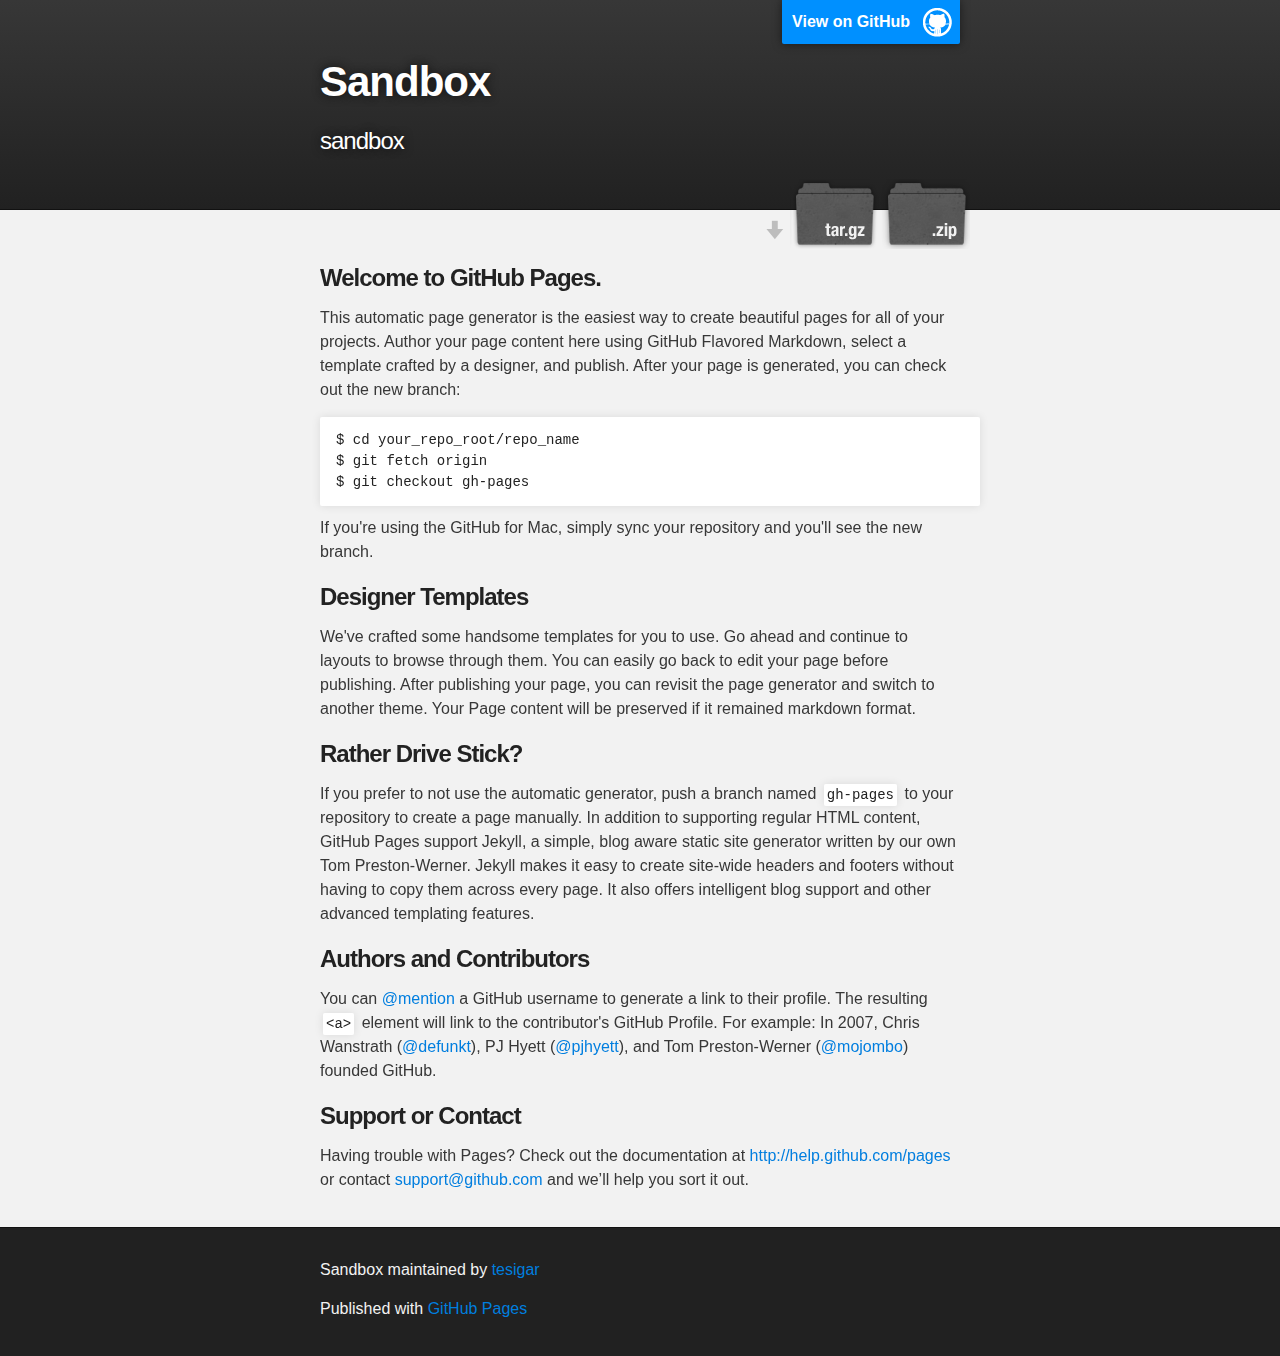
<file: index.html>
<!DOCTYPE html>
<html>

  <head>
    <meta charset='utf-8' />
    <meta http-equiv="X-UA-Compatible" content="chrome=1" />
    <meta name="description" content="Sandbox : sandbox" />

    <link rel="stylesheet" type="text/css" media="screen" href="stylesheets/stylesheet.css">

    <title>Sandbox</title>
  </head>

  <body>

    <!-- HEADER -->
    <div id="header_wrap" class="outer">
        <header class="inner">
          <a id="forkme_banner" href="https://github.com/tesigar/sandbox">View on GitHub</a>

          <h1 id="project_title">Sandbox</h1>
          <h2 id="project_tagline">sandbox</h2>

            <section id="downloads">
              <a class="zip_download_link" href="https://github.com/tesigar/sandbox/zipball/master">Download this project as a .zip file</a>
              <a class="tar_download_link" href="https://github.com/tesigar/sandbox/tarball/master">Download this project as a tar.gz file</a>
            </section>
        </header>
    </div>

    <!-- MAIN CONTENT -->
    <div id="main_content_wrap" class="outer">
      <section id="main_content" class="inner">
        <h3>Welcome to GitHub Pages.</h3>

<p>This automatic page generator is the easiest way to create beautiful pages for all of your projects. Author your page content here using GitHub Flavored Markdown, select a template crafted by a designer, and publish. After your page is generated, you can check out the new branch:</p>

<pre><code>$ cd your_repo_root/repo_name
$ git fetch origin
$ git checkout gh-pages
</code></pre>

<p>If you're using the GitHub for Mac, simply sync your repository and you'll see the new branch.</p>

<h3>Designer Templates</h3>

<p>We've crafted some handsome templates for you to use. Go ahead and continue to layouts to browse through them. You can easily go back to edit your page before publishing. After publishing your page, you can revisit the page generator and switch to another theme. Your Page content will be preserved if it remained markdown format.</p>

<h3>Rather Drive Stick?</h3>

<p>If you prefer to not use the automatic generator, push a branch named <code>gh-pages</code> to your repository to create a page manually. In addition to supporting regular HTML content, GitHub Pages support Jekyll, a simple, blog aware static site generator written by our own Tom Preston-Werner. Jekyll makes it easy to create site-wide headers and footers without having to copy them across every page. It also offers intelligent blog support and other advanced templating features.</p>

<h3>Authors and Contributors</h3>

<p>You can <a href="https://github.com/blog/821" class="user-mention">@mention</a> a GitHub username to generate a link to their profile. The resulting <code>&lt;a&gt;</code> element will link to the contributor's GitHub Profile. For example: In 2007, Chris Wanstrath (<a href="https://github.com/defunkt" class="user-mention">@defunkt</a>), PJ Hyett (<a href="https://github.com/pjhyett" class="user-mention">@pjhyett</a>), and Tom Preston-Werner (<a href="https://github.com/mojombo" class="user-mention">@mojombo</a>) founded GitHub.</p>

<h3>Support or Contact</h3>

<p>Having trouble with Pages? Check out the documentation at <a href="http://help.github.com/pages">http://help.github.com/pages</a> or contact <a href="mailto:support@github.com">support@github.com</a> and we’ll help you sort it out.</p>
      </section>
    </div>

    <!-- FOOTER  -->
    <div id="footer_wrap" class="outer">
      <footer class="inner">
        <p class="copyright">Sandbox maintained by <a href="https://github.com/tesigar">tesigar</a></p>
        <p>Published with <a href="http://pages.github.com">GitHub Pages</a></p>
      </footer>
    </div>

    

  </body>
</html>
</file>
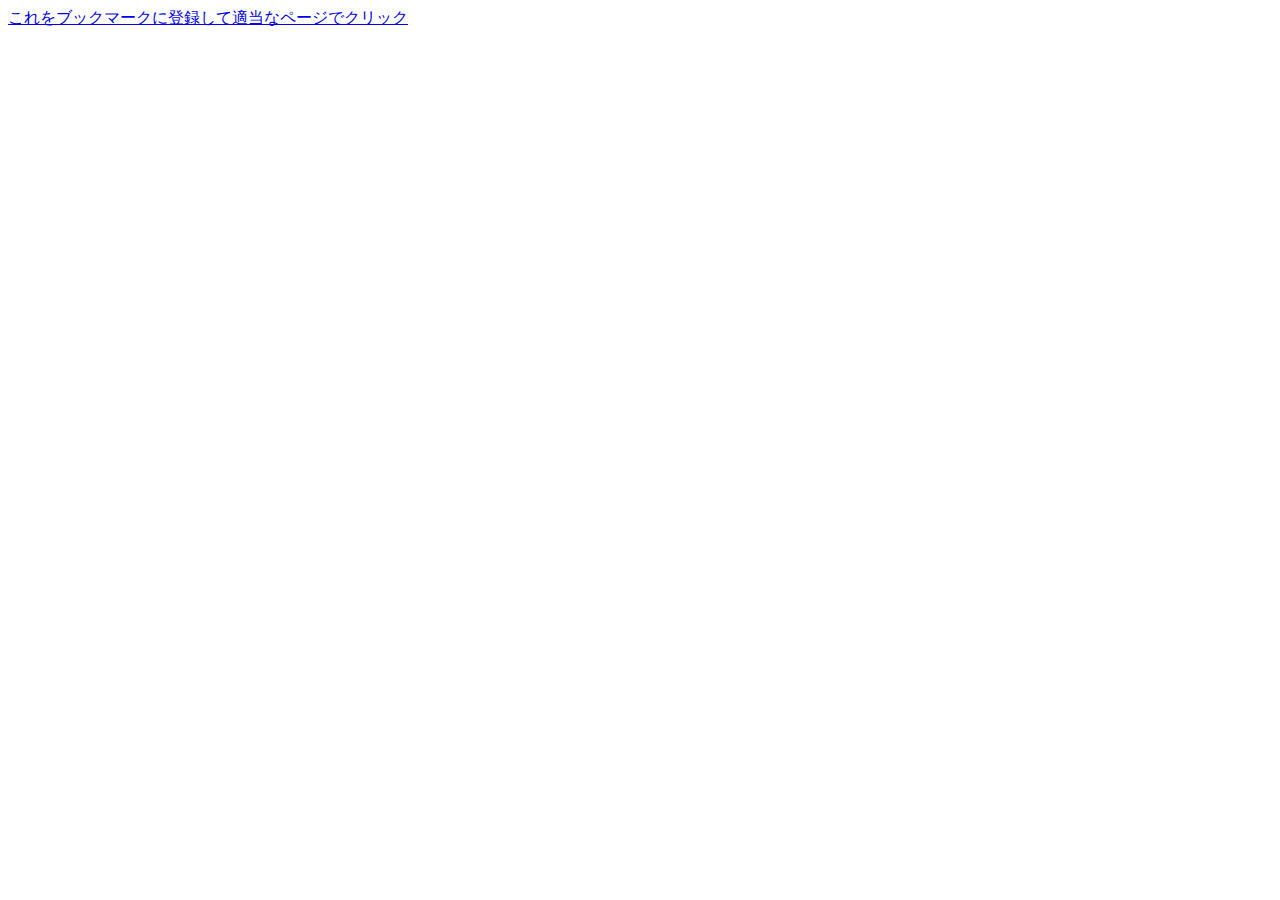
<file: countdown/index.html>
<HTML>
<HEAD>
<meta http-equiv="Content-Type" content="text/html; charset=UTF-8">
</HEAD>
<BODY>
<A href="javascript:(function(){a=new Date();u=prompt(&quot;For&quot;,a.getFullYear()+&quot;/&quot;+(a.getMonth()+1)+&quot;/&quot;+a.getDate()+&quot; &quot;+a.getHours()+&quot;:&quot;+('0'+a.getMinutes()).slice(-2));u=new Date(u);d=document;d.body.innerHTML=&quot;&quot;;o=d.createElement('div');d.body.appendChild(o);s=d.createElement('script');s.innerHTML=&quot;window.setInterval(function(){x=new Date();m=u-x;o.innerHTML=Math.floor(m/86400000)+' '+Math.floor((m%25 86400000)/3600000)+':'+('00'+Math.floor((m%25 3600000)/60000)).slice(-2)+':'+('00'+Math.floor((m%25 60000)/1000)).slice(-2)+'.'+('000'+(m%25 1000)).slice(-3);},100);&quot;;d.body.appendChild(s);})();">これをブックマークに登録して適当なページでクリック</a>
</body>
</html>
</file>
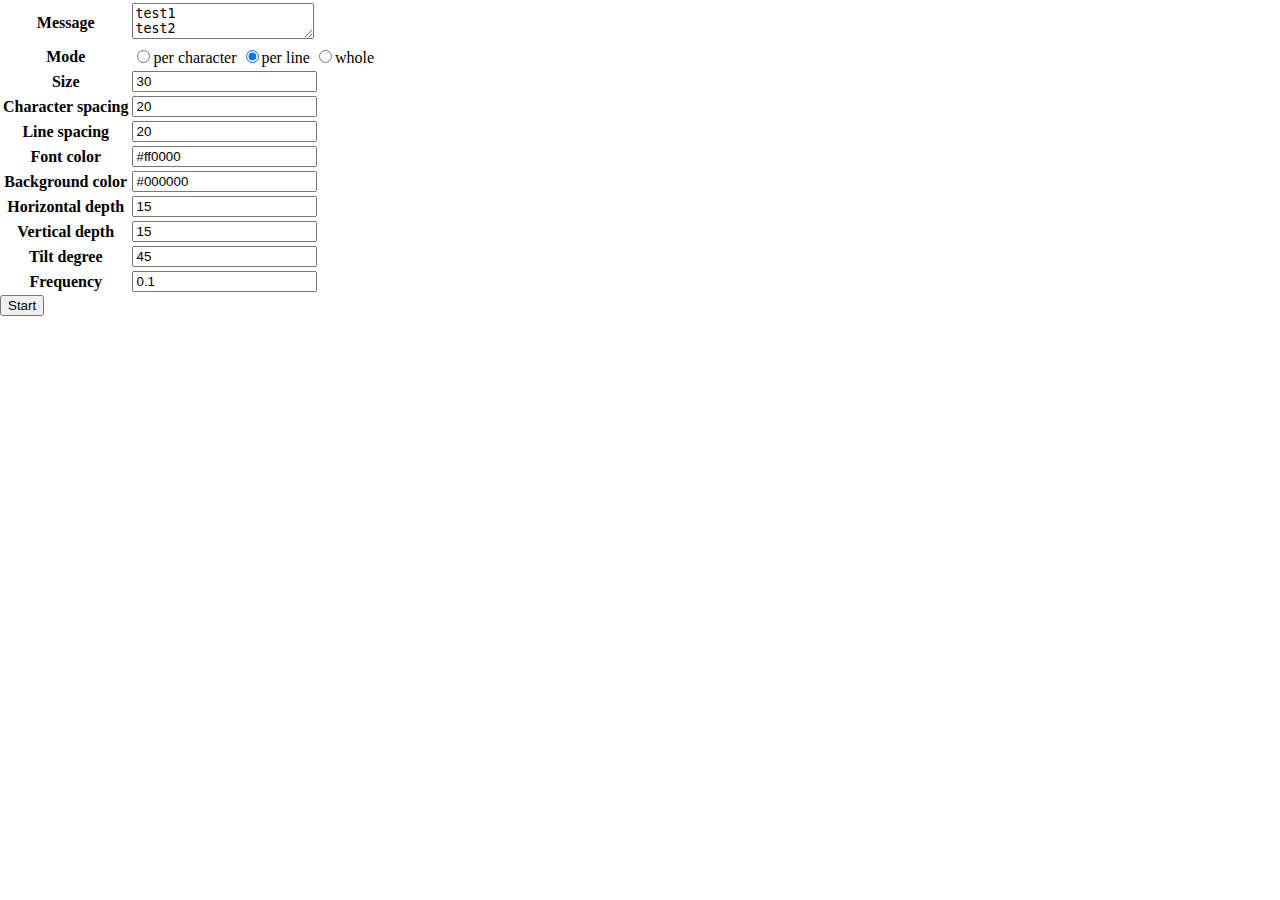
<file: gakugaku/index.html>
<!DOCTYPE html>
<html lang="en">
<head>
  <meta charset="utf-8" />
  <meta http-equiv="X-UA-Compatible" content="IE=edge,chrome=1" />
  <title>Gakugaku</title>
  <meta name="description" content="" />
  <link rel="stylesheet" href="style.css">
</head>

<body>
  <div id="divBase">
	<div id="divContainer"></div>
  </div>
  <div id="divForm">
  	<form>
  		<table>
  			<tr>
  				<th>Message</th>
  				<td><textarea name="m">test1
test2
test3</textarea></td>
  			</tr>
            <tr>
                <th>Mode</th>
                <td>
                    <label><input type="radio" name="t" value="c">per character</label>
                    <label><input type="radio" name="t" value="l" checked>per line</label>
                    <label><input type="radio" name="t" value="w">whole</label>
                </td>
            </tr>
  			<tr>
  				<th>Size</th>
  				<td><input type="text" name="s" value="30"></td>
  			</tr>
  			<tr>
  				<th>Character spacing</th>
  				<td><input type="text" name="p" value="20"></td>
  			</tr>
            <tr>
                <th>Line spacing</th>
                <td><input type="text" name="l" value="20"></td>
            </tr>
  			<tr>
  				<th>Font color</th>
  				<td><input type="text" name="c" value="#ff0000"></td>
  			</tr>
  			<tr>
  				<th>Background color</th>
  				<td><input type="text" name="b" value="#000000"></td>
  			</tr>
  			<tr>
  				<th>Horizontal depth</th>
  				<td><input type="text" name="x" value="15"></td>
  			</tr>
  			<tr>
  				<th>Vertical depth</th>
  				<td><input type="text" name="y" value="15"></td>
  			</tr>
  			<tr>
  				<th>Tilt degree</th>
  				<td><input type="text" name="r" value="45"></td>
  			</tr>
  			<tr>
  				<th>Frequency</th>
  				<td><input type="text" name="f" value="0.1"></td>
  			</tr>
  		</table>
  		<button>Start</button>
  	</form>
  </div>
</body>
<script src="//ajax.googleapis.com/ajax/libs/jquery/1.7.2/jquery.min.js"></script>
<script src="jquery.transit.min.js"></script>
<script src="getUrlVars.js"></script>
<script src="script.js"></script>
</html>
</file>
<file: stylesheets/stylesheet.css>
/*******************************************************************************
Slate Theme for GitHub Pages
by Jason Costello, @jsncostello
*******************************************************************************/

@import url(pygment_trac.css);

/*******************************************************************************
MeyerWeb Reset
*******************************************************************************/

html, body, div, span, applet, object, iframe,
h1, h2, h3, h4, h5, h6, p, blockquote, pre,
a, abbr, acronym, address, big, cite, code,
del, dfn, em, img, ins, kbd, q, s, samp,
small, strike, strong, sub, sup, tt, var,
b, u, i, center,
dl, dt, dd, ol, ul, li,
fieldset, form, label, legend,
table, caption, tbody, tfoot, thead, tr, th, td,
article, aside, canvas, details, embed,
figure, figcaption, footer, header, hgroup,
menu, nav, output, ruby, section, summary,
time, mark, audio, video {
  margin: 0;
  padding: 0;
  border: 0;
  font: inherit;
  vertical-align: baseline;
}

/* HTML5 display-role reset for older browsers */
article, aside, details, figcaption, figure,
footer, header, hgroup, menu, nav, section {
  display: block;
}

ol, ul {
  list-style: none;
}

blockquote, q {
}

table {
  border-collapse: collapse;
  border-spacing: 0;
}

a:focus {
  outline: none;
}

/*******************************************************************************
Theme Styles
*******************************************************************************/

body {
  box-sizing: border-box;
  color:#373737;
  background: #212121;
  font-size: 16px;
  font-family: 'Myriad Pro', Calibri, Helvetica, Arial, sans-serif;
  line-height: 1.5;
  -webkit-font-smoothing: antialiased;
}

h1, h2, h3, h4, h5, h6 {
  margin: 10px 0;
  font-weight: 700;
  color:#222222;
  font-family: 'Lucida Grande', 'Calibri', Helvetica, Arial, sans-serif;
  letter-spacing: -1px;
}

h1 {
  font-size: 36px;
  font-weight: 700;
}

h2 {
  padding-bottom: 10px;
  font-size: 32px;
  background: url('../images/bg_hr.png') repeat-x bottom;
}

h3 {
  font-size: 24px;
}

h4 {
  font-size: 21px;
}

h5 {
  font-size: 18px;
}

h6 {
  font-size: 16px;
}

p {
  margin: 10px 0 15px 0;
}

footer p {
  color: #f2f2f2;
}

a {
  text-decoration: none;
  color: #007edf;
  text-shadow: none;

  transition: color 0.5s ease;
  transition: text-shadow 0.5s ease;
  -webkit-transition: color 0.5s ease;
  -webkit-transition: text-shadow 0.5s ease;
  -moz-transition: color 0.5s ease;
  -moz-transition: text-shadow 0.5s ease;
  -o-transition: color 0.5s ease;
  -o-transition: text-shadow 0.5s ease;
  -ms-transition: color 0.5s ease;
  -ms-transition: text-shadow 0.5s ease;
}

#main_content a:hover {
  color: #0069ba;
  text-shadow: #0090ff 0px 0px 2px;
}

footer a:hover {
  color: #43adff;
  text-shadow: #0090ff 0px 0px 2px;
}

em {
  font-style: italic;
}

strong {
  font-weight: bold;
}

img {
  position: relative;
  margin: 0 auto;
  max-width: 739px;
  padding: 5px;
  margin: 10px 0 10px 0;
  border: 1px solid #ebebeb;

  box-shadow: 0 0 5px #ebebeb;
  -webkit-box-shadow: 0 0 5px #ebebeb;
  -moz-box-shadow: 0 0 5px #ebebeb;
  -o-box-shadow: 0 0 5px #ebebeb;
  -ms-box-shadow: 0 0 5px #ebebeb;
}

pre, code {
  width: 100%;
  color: #222;
  background-color: #fff;

  font-family: Monaco, "Bitstream Vera Sans Mono", "Lucida Console", Terminal, monospace;
  font-size: 14px;

  border-radius: 2px;
  -moz-border-radius: 2px;
  -webkit-border-radius: 2px;



}

pre {
  width: 100%;
  padding: 10px;
  box-shadow: 0 0 10px rgba(0,0,0,.1);
  overflow: auto;
}

code {
  padding: 3px;
  margin: 0 3px;
  box-shadow: 0 0 10px rgba(0,0,0,.1);
}

pre code {
  display: block;
  box-shadow: none;
}

blockquote {
  color: #666;
  margin-bottom: 20px;
  padding: 0 0 0 20px;
  border-left: 3px solid #bbb;
}

ul, ol, dl {
  margin-bottom: 15px
}

ul li {
  list-style: inside;
  padding-left: 20px;
}

ol li {
  list-style: decimal inside;
  padding-left: 20px;
}

dl dt {
  font-weight: bold;
}

dl dd {
  padding-left: 20px;
  font-style: italic;
}

dl p {
  padding-left: 20px;
  font-style: italic;
}

hr {
  height: 1px;
  margin-bottom: 5px;
  border: none;
  background: url('../images/bg_hr.png') repeat-x center;
}

table {
  border: 1px solid #373737;
  margin-bottom: 20px;
  text-align: left;
 }

th {
  font-family: 'Lucida Grande', 'Helvetica Neue', Helvetica, Arial, sans-serif;
  padding: 10px;
  background: #373737;
  color: #fff;
 }

td {
  padding: 10px;
  border: 1px solid #373737;
 }

form {
  background: #f2f2f2;
  padding: 20px;
}

img {
  width: 100%;
  max-width: 100%;
}

/*******************************************************************************
Full-Width Styles
*******************************************************************************/

.outer {
  width: 100%;
}

.inner {
  position: relative;
  max-width: 640px;
  padding: 20px 10px;
  margin: 0 auto;
}

#forkme_banner {
  display: block;
  position: absolute;
  top:0;
  right: 10px;
  z-index: 10;
  padding: 10px 50px 10px 10px;
  color: #fff;
  background: url('../images/blacktocat.png') #0090ff no-repeat 95% 50%;
  font-weight: 700;
  box-shadow: 0 0 10px rgba(0,0,0,.5);
  border-bottom-left-radius: 2px;
  border-bottom-right-radius: 2px;
}

#header_wrap {
  background: #212121;
  background: -moz-linear-gradient(top, #373737, #212121);
  background: -webkit-linear-gradient(top, #373737, #212121);
  background: -ms-linear-gradient(top, #373737, #212121);
  background: -o-linear-gradient(top, #373737, #212121);
  background: linear-gradient(top, #373737, #212121);
}

#header_wrap .inner {
  padding: 50px 10px 30px 10px;
}

#project_title {
  margin: 0;
  color: #fff;
  font-size: 42px;
  font-weight: 700;
  text-shadow: #111 0px 0px 10px;
}

#project_tagline {
  color: #fff;
  font-size: 24px;
  font-weight: 300;
  background: none;
  text-shadow: #111 0px 0px 10px;
}

#downloads {
  position: absolute;
  width: 210px;
  z-index: 10;
  bottom: -40px;
  right: 0;
  height: 70px;
  background: url('../images/icon_download.png') no-repeat 0% 90%;
}

.zip_download_link {
  display: block;
  float: right;
  width: 90px;
  height:70px;
  text-indent: -5000px;
  overflow: hidden;
  background: url(../images/sprite_download.png) no-repeat bottom left;
}

.tar_download_link {
  display: block;
  float: right;
  width: 90px;
  height:70px;
  text-indent: -5000px;
  overflow: hidden;
  background: url(../images/sprite_download.png) no-repeat bottom right;
  margin-left: 10px;
}

.zip_download_link:hover {
  background: url(../images/sprite_download.png) no-repeat top left;
}

.tar_download_link:hover {
  background: url(../images/sprite_download.png) no-repeat top right;
}

#main_content_wrap {
  background: #f2f2f2;
  border-top: 1px solid #111;
  border-bottom: 1px solid #111;
}

#main_content {
  padding-top: 40px;
}

#footer_wrap {
  background: #212121;
}



/*******************************************************************************
Small Device Styles
*******************************************************************************/

@media screen and (max-width: 480px) {
  body {
    font-size:14px;
  }

  #downloads {
    display: none;
  }

  .inner {
    min-width: 320px;
    max-width: 480px;
  }

  #project_title {
  font-size: 32px;
  }

  h1 {
    font-size: 28px;
  }

  h2 {
    font-size: 24px;
  }

  h3 {
    font-size: 21px;
  }

  h4 {
    font-size: 18px;
  }

  h5 {
    font-size: 14px;
  }

  h6 {
    font-size: 12px;
  }

  code, pre {
    min-width: 320px;
    max-width: 480px;
    font-size: 11px;
  }

}
</file>
<file: gakugaku/style.css>
html,
body {
  width: 100%;
  height: 100%;
  margin: 0px;
}
div#divBase {
  padding: 0px;
  width: 100%;
  height: 100%;
  display: table;
  overflow: hidden;
}
div#divBase #divContainer {
  display: table-cell;
  vertical-align: middle;
  text-align: center;
}
div#divBase #divContainer span {
  display: inline-block;
}
</file>
